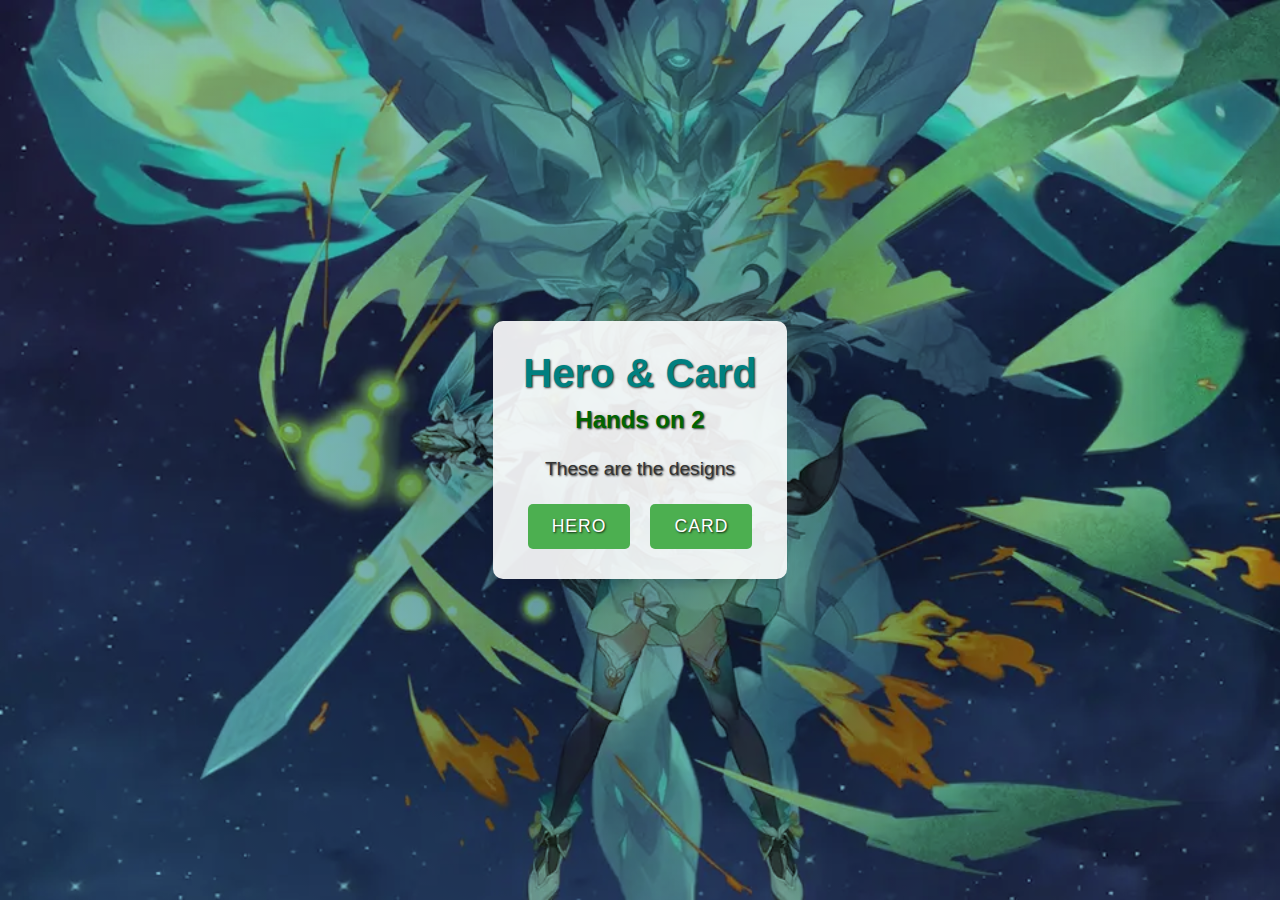
<file: index.html>
<!DOCTYPE html>
<html lang="en">
<head>
    <meta charset="UTF-8">
    <meta name="viewport" content="width=device-width, initial-scale=1.0">
    <title>Landing Page</title>
    <link rel="stylesheet" href="./assets/css/style.css">
</head>
<body>
    <div class="container">
        <h1>Hero & Card</h1>
        
        <p class="subtitle">Hands on 2</p>
        <p class="description">These are the designs</p>
        
        <div class="buttons">
            <a href="./pages/hero-1/index.html"><div class="button">Hero</div></a>
            <a href="./pages/card-gallery/index.html"><div class="button">Card</div></a>
        </div>
    </div>
</body>
</html>
</file>
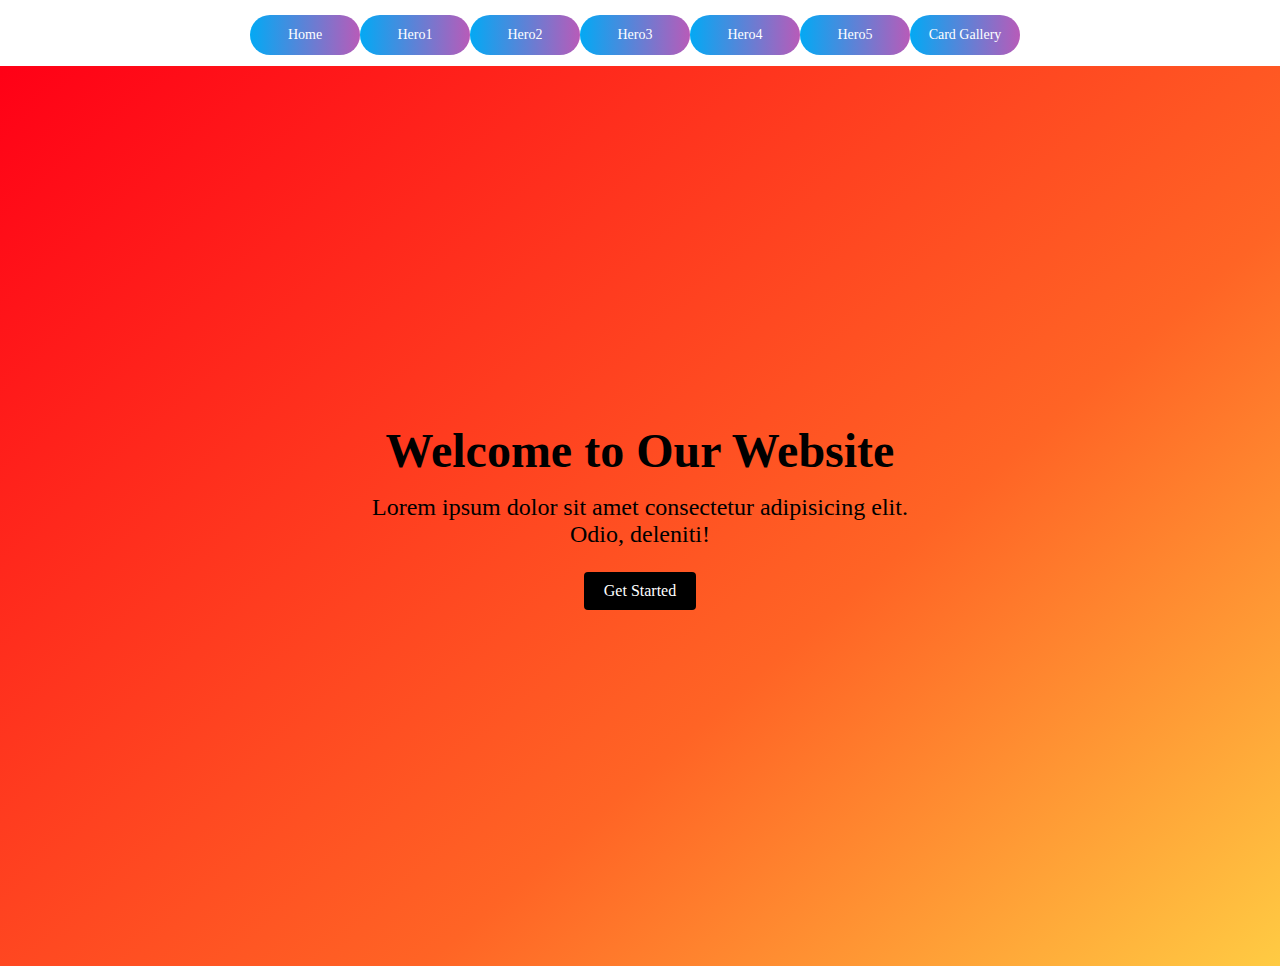
<file: pages/hero-1/index.html>
<!DOCTYPE html>
<html lang="en">
<head>
    <meta charset="UTF-8">
    <meta name="viewport" content="width=device-width, initial-scale=1.0">
    <title>Document</title>
    <link rel="stylesheet" href="./assets/css/style.css">
</head>
<body>
    <div class="navigation">
        <a href="../../index.html" class="navigation-button">Home</a>
        <a href="#" class="navigation-button">Hero1</a>
        <a href="../hero-2/index.html" class="navigation-button">Hero2</a>
        <a href="../hero-3/index.html" class="navigation-button">Hero3</a>
        <a href="../hero-4/index.html" class="navigation-button">Hero4</a>
        <a href="../hero-5/index.html" class="navigation-button">Hero5</a>
        <a href="../card-gallery/index.html" class="navigation-button">Card Gallery</a>
    </div>
    
    <section class="hero">
        <div class="hero-content">
            <h1>Welcome to Our Website</h1>
            <p>Lorem ipsum dolor sit amet consectetur adipisicing elit. Odio, deleniti!</p>
            <a href="#" class="btn">Get Started</a>
        </div>
    </section>
</body>
</html>
</file>
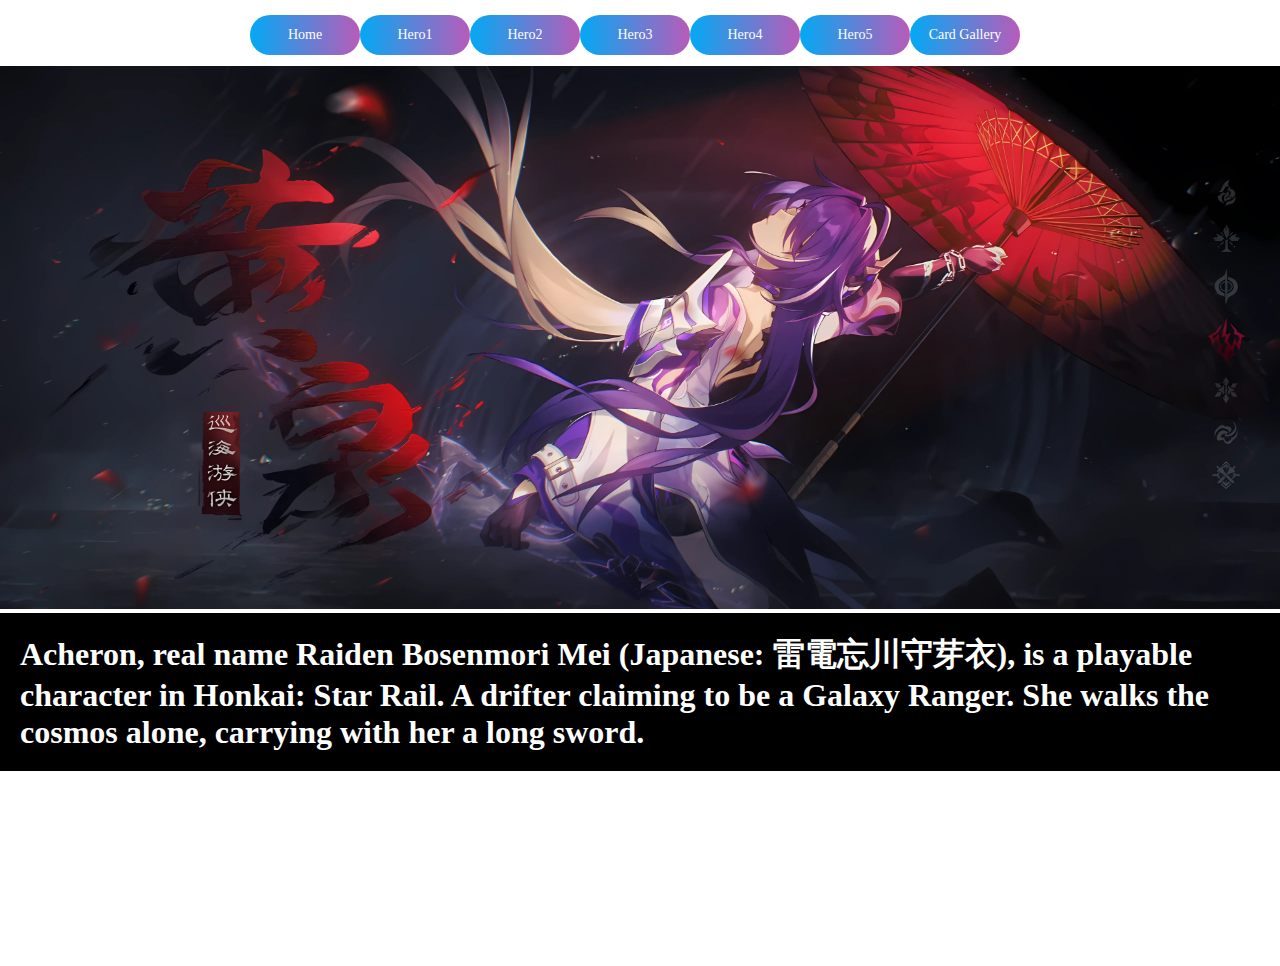
<file: pages/hero-4/index.html>
<!DOCTYPE html>
<html lang="en">
<head>
    <meta charset="UTF-8">
    <meta name="viewport" content="width=device-width, initial-scale=1.0">
    <title>Document</title>
    <link rel="stylesheet" href="./assets/css/style.css">
</head>
<body>
    <div class="navigation">
        <a href="../../index.html" class="navigation-button">Home</a>
        <a href="../hero-1/index.html" class="navigation-button">Hero1</a>
        <a href="../hero-2/index.html" class="navigation-button">Hero2</a>
        <a href="../hero-3/index.html" class="navigation-button">Hero3</a>
        <a href="#" class="navigation-button">Hero4</a>
        <a href="../hero-5/index.html" class="navigation-button">Hero5</a>
        <a href="../card-gallery/index.html" class="navigation-button">Card Gallery</a>
    </div>

    <section class="hero">
        <div class="hero-content">
            <img src="./assets/img/Acheron.png" alt="">
            <h1>Acheron, real name Raiden Bosenmori Mei (Japanese: 雷電忘川守芽衣), is a playable character in Honkai: Star Rail. A drifter claiming to be a Galaxy Ranger. She walks the cosmos alone, carrying with her a long sword.</h1>
        </div>
    </section>
</body>
</html>
</file>
<file: assets/css/style.css>
* {
    margin: 0;
    padding: 0;
    box-sizing: border-box;
}

body {
    background: radial-gradient(circle, #4e808e, #b7ffe5), url('../img/Honkai-Star-Rail-Firefly.png');
    background-size: cover;
    background-position: center;
    background-blend-mode: multiply;
    display: flex;
    justify-content: center;
    align-items: center;
    height: 100vh;
    color: #333;
    font-family: 'Arial', sans-serif;
    text-shadow: 1px 1px 2px rgba(0, 0, 0, 0.8);
}

.container {
    text-align: center;
    padding: 30px;
    background-color: rgba(255, 255, 255, 0.9);
    border-radius: 10px;
    max-width: 600px;
    box-shadow: 0 4px 8px rgba(0, 0, 0, 0.1);
}

h1 {
    margin-bottom: 10px;
    font-size: 2.5rem;
    color: #008080;
}

.subtitle {
    margin-bottom: 20px;
    font-size: 1.5rem;
    font-weight: bold;
    color: #006400;
}

.description {
    margin-bottom: 20px;
    font-size: 1.2rem;
    line-height: 1.6;
    color: #333;
}

.buttons {
    display: flex;
    justify-content: center;
    gap: 20px;
}

.button {
    display: inline-block;
    background-color: #4CAF50;
    color: white;
    text-decoration: none;
    padding: 12px 24px;
    border-radius: 5px;
    transition: background-color 0.3s ease-in-out;
    font-size: 1.1rem;
    text-transform: uppercase;
    letter-spacing: 1px;
}

.button:hover {
    background-color: #45a049;
    transform: scale(1.05);
}
</file>
<file: pages/hero-1/assets/css/style.css>
* {
    margin: 0;
    padding: 0;
    box-sizing: border-box;
}

.navigation {
    display: flex;
    justify-content: center;
    margin-bottom: 1rem;
}

.navigation-button {
    display: inline-block;
    text-decoration: none;
    position: relative;
    border: none;
    font-size: 14px;
    font-family: inherit;
    cursor: pointer;
    color: #fff;
    width: 100px;
    height: 30px;
    line-height: 30px;
    text-align: center;
    background: linear-gradient(90deg, #03a9f4, #f441a5, #ffeb3b, #03a9f4);
    background-size: 300%;
    border-radius: 30px;
    z-index: 1;
    margin: 0;
    margin-top: 20px;
    margin-right: 10px;
}

.navigation-button:hover {
    animation: ani 8s linear infinite;
    border: none;
}

@keyframes ani {
    0% {
        background-position: 0%;
    }

    100% {
        background-position: 400%;
    }
}

.navigation-button:before {
    content: "";
    position: absolute;
    top: -5px;
    left: -5px;
    right: -5px;
    bottom: -5px;
    z-index: -1;
    background: linear-gradient(90deg, #03a9f4, #f441a5, #ffeb3b, #03a9f4);
    background-size: 400%;
    border-radius: 35px;
    transition: 1s;
}

.navigation-button:hover::before {
    filter: blur(20px);
}

.navigation-button:active {
    background: linear-gradient(32deg, #03a9f4, #f441a5, #ffeb3b, #03a9f4);
}
  



.hero {
    background-color: #ffcb43;
    background-image: linear-gradient(319deg, #ffcb43 0%, #ff6425 37%, #ff0016 100%);
    height: 100vh;
    display: flex;
    align-items: center;
    justify-content: center;
    text-align: center;
    color: #fff;
}

.hero-content {
    max-width: 600px;
    padding: 20px;
}

.hero h1 {
    font-size: 3rem;
    color: black;
    margin-bottom: 1rem;
}

.hero p {
    font-size: 1.5rem;
    color: black;
    margin-bottom: 1.5rem;
}

.hero .btn {
    display: inline-block;
    padding: 10px 20px;
    background-color: #000000;
    color: #fff;
    text-decoration: none;
    border-radius: 4px;
    transition: background-color 0.3s ease;
}

.hero .btn:hover {
    background-color: #000000;
}
</file>
<file: pages/hero-4/assets/css/style.css>
* {
    margin: 0;
    padding: 0;
    box-sizing: border-box;
}

.navigation {
    display: flex;
    justify-content: center;
    margin-bottom: 1rem;
}

.navigation-button {
    display: inline-block;
    text-decoration: none;
    position: relative;
    border: none;
    font-size: 14px;
    font-family: inherit;
    cursor: pointer;
    color: #fff;
    width: 100px;
    height: 30px;
    line-height: 30px;
    text-align: center;
    background: linear-gradient(90deg, #03a9f4, #f441a5, #ffeb3b, #03a9f4);
    background-size: 300%;
    border-radius: 30px;
    z-index: 1;
    margin: 0;
    margin-top: 20px;
    margin-right: 10px;
}

.navigation-button:hover {
    animation: ani 8s linear infinite;
    border: none;
}

@keyframes ani {
    0% {
        background-position: 0%;
    }
    100% {
        background-position: 400%;
    }
}

.navigation-button:before {
    content: "";
    position: absolute;
    top: -5px;
    left: -5px;
    right: -5px;
    bottom: -5px;
    z-index: -1;
    background: linear-gradient(90deg, #03a9f4, #f441a5, #ffeb3b, #03a9f4);
    background-size: 400%;
    border-radius: 35px;
    transition: 1s;
}

.navigation-button:hover::before {
    filter: blur(20px);
}

.navigation-button:active {
    background: linear-gradient(32deg, #03a9f4, #f441a5, #ffeb3b, #03a9f4);
}

.hero {
    display: flex;
    justify-content: center;
    height: 100vh;
    margin-top: 1rem;
}

.hero-content img {
    position: relative;
    width: 100%;
    height: auto;
}

.hero-content h1 {
    display: flex;
    justify-content: center;
    position: absolute;
    bottom: 100;
    width: 100%;
    padding: 20px;
    box-sizing: border-box;
    background-color: rgba(0, 0, 0);
    color: #fff;
    vertical-align: text-bottom;
    /* max-width: 500px; */
    
}
</file>
